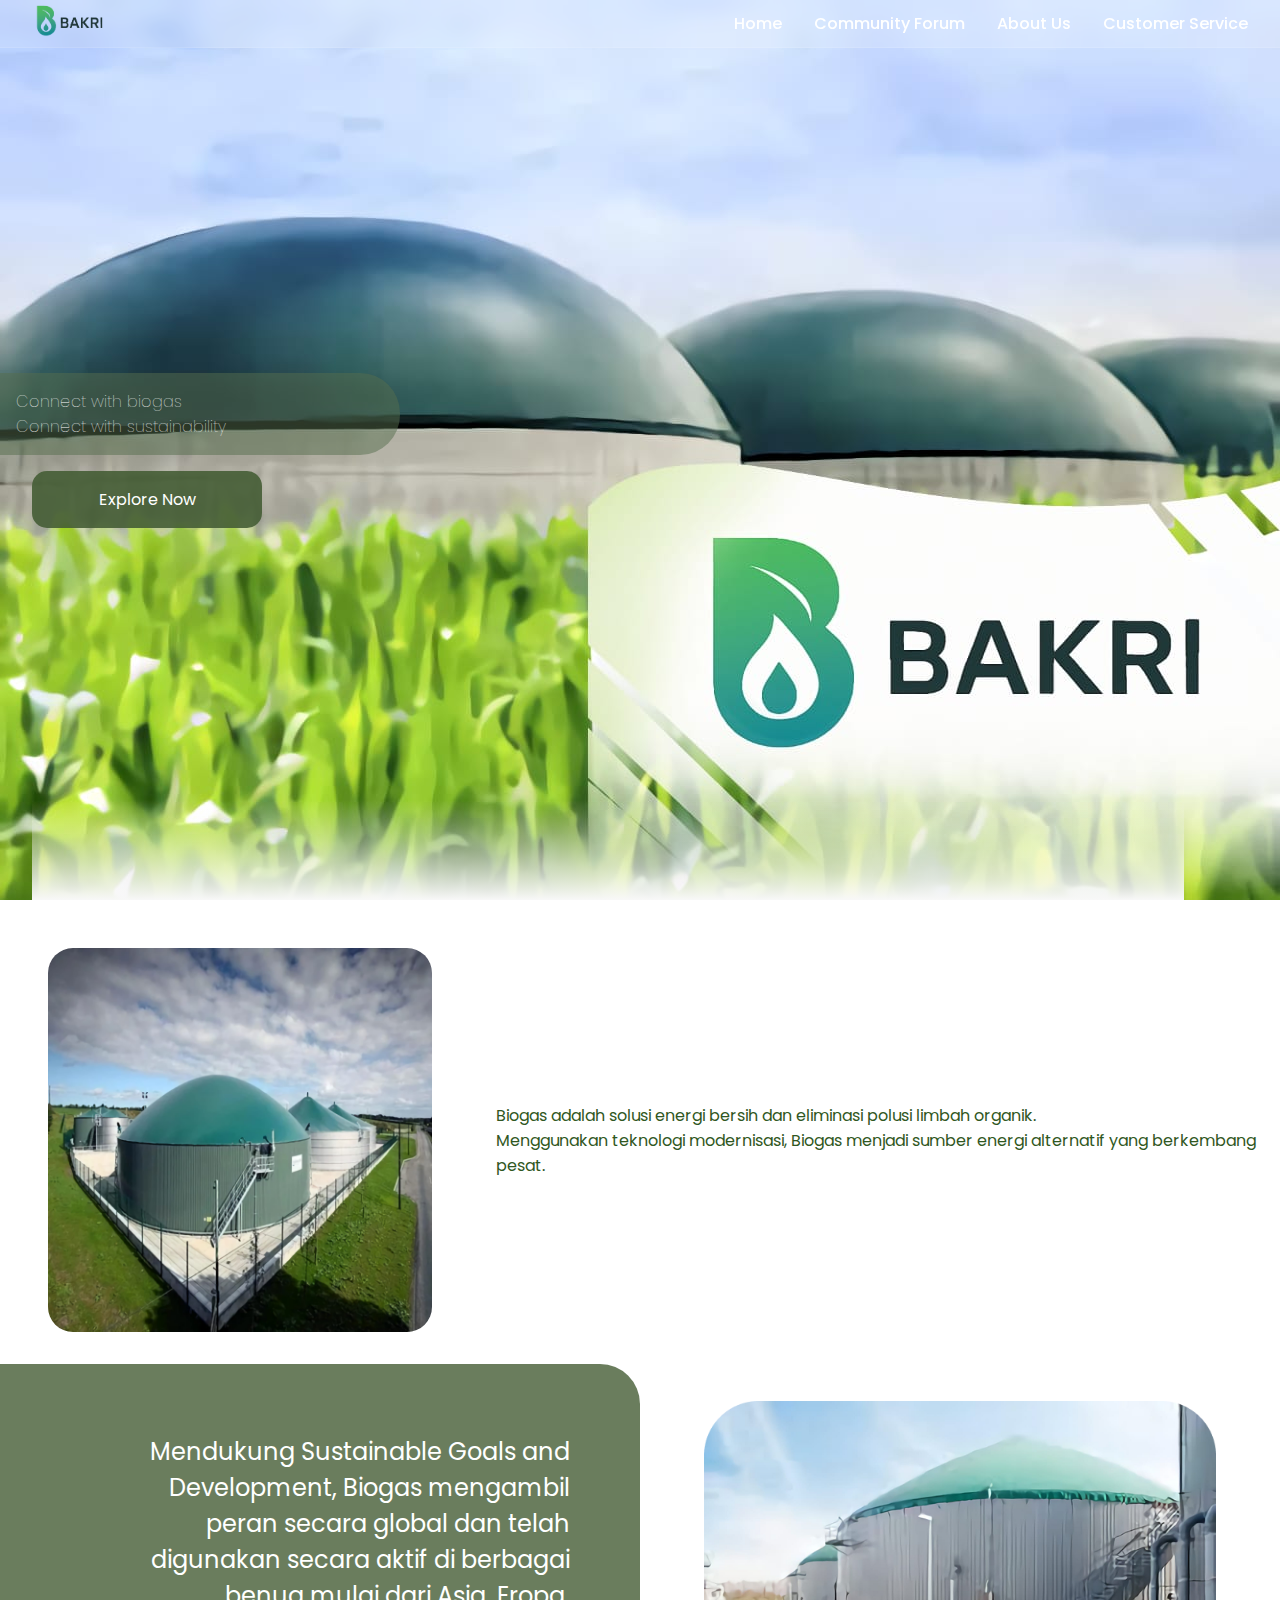
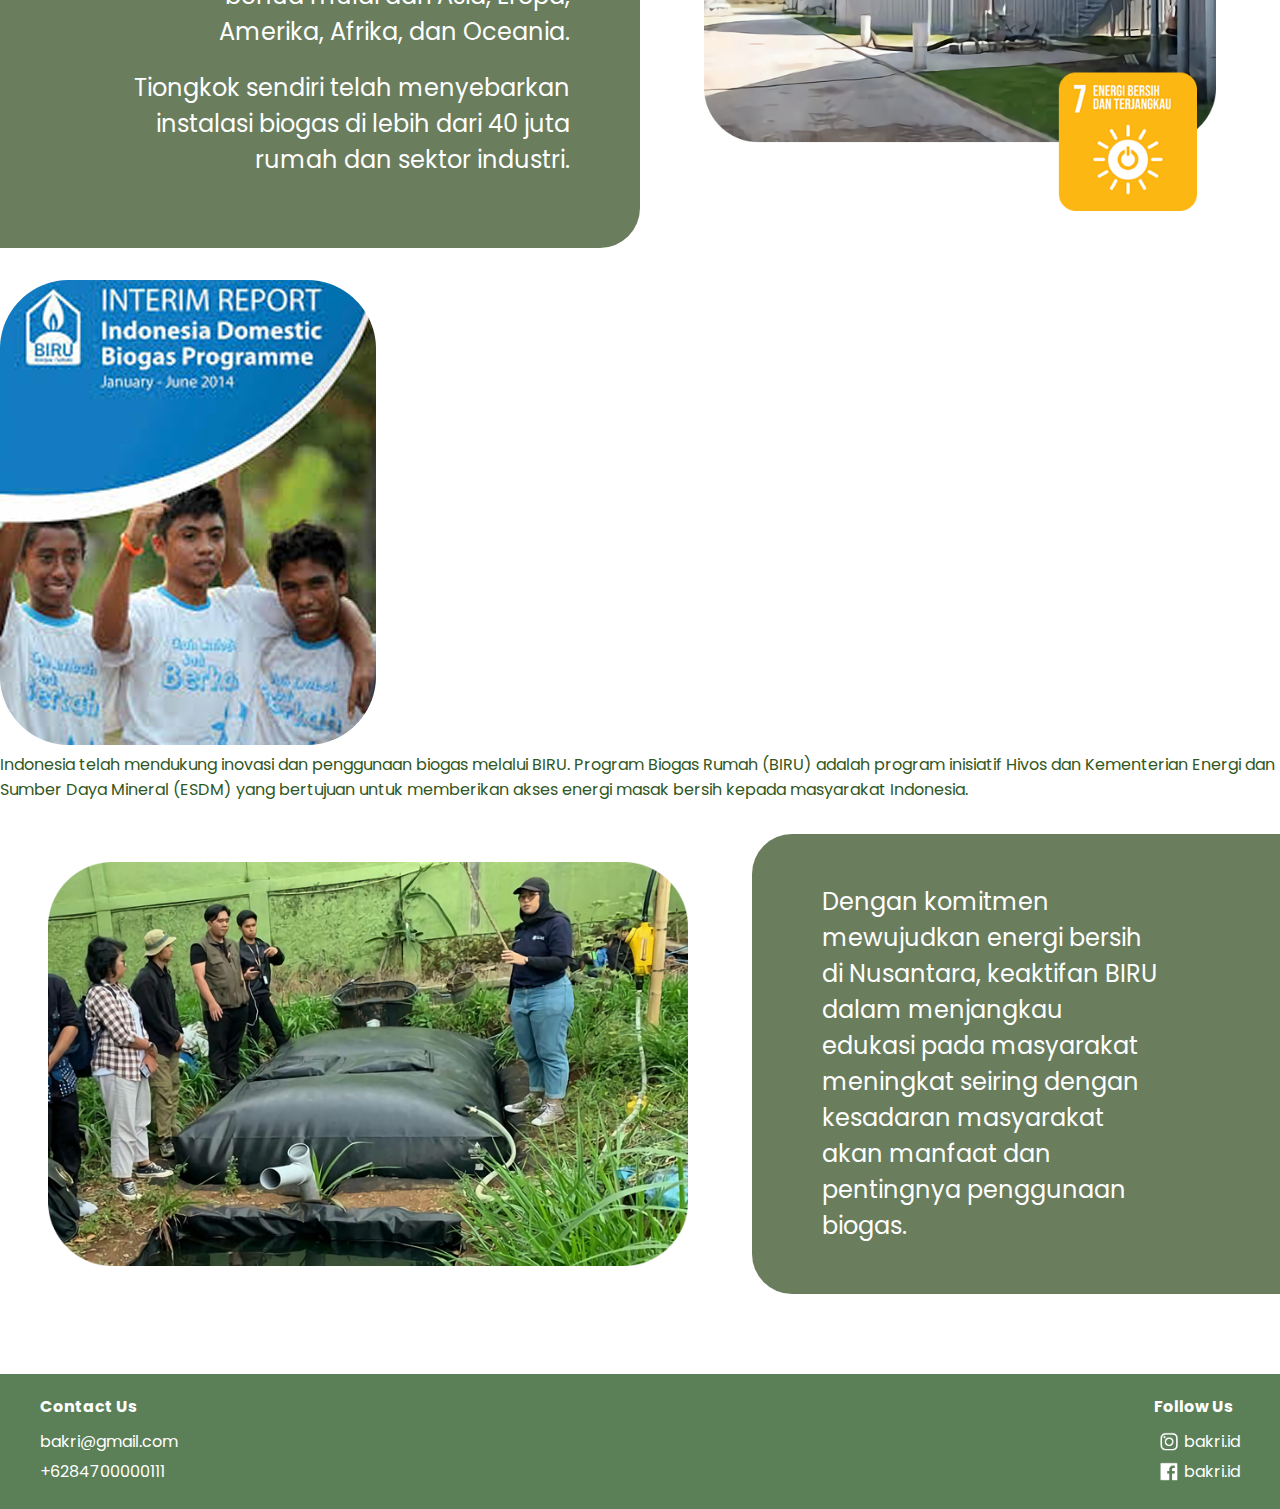
<file: index.html>
<!DOCTYPE html>
<html lang="id">
  <head>
    <meta charset="UTF-8" />
    <meta name="viewport" content="width=device-width, initial-scale=1.0" />
    <title>BAKRI - Biogas</title>
    <link rel="stylesheet" href="css/home.css" />
    <link
      href="https://fonts.googleapis.com/css2?family=Poppins:wght@400;500;600;700&display=swap"
      rel="stylesheet"
    />
  </head>
  <body>
    <header>
      <div class="logo">
        <img src="nav/logo.png" alt="Logo Bakri" />
      </div>
      <nav>
        <ul>
          <li><a href="index.html" class="white">Home</a></li>
          <li><a href="community.html" class="white">Community Forum</a></li>
          <li><a href="about.html" class="white">About Us</a></li>
          <li><a href="service.html" class="white">Customer Service</a></li>
        </ul>
      </nav>
    </header>

    <section class="hero">
      <div class="hero-content">
        <h1>Connect with biogas<br />Connect with sustainability</h1>
      </div>
      <a href="#info" class="hero-button">Explore Now</a>
      <div class="fade-transition"></div>
    </section>

    <section class="info-section" id="info">
      <div class="card1">
        <img src="home/img-1.jpg" alt="Instalasi Biogas" />
        <div class="text">
          <p>
            Biogas adalah solusi energi bersih dan eliminasi polusi limbah
            organik.
          </p>
          <p>
            Menggunakan teknologi modernisasi, Biogas menjadi sumber energi
            alternatif yang berkembang pesat.
          </p>
        </div>
      </div>

      <div class="card2">
        <div class="text">
          <p>
            Mendukung Sustainable Goals and Development, Biogas mengambil peran
            secara global dan telah digunakan secara aktif di berbagai benua
            mulai dari Asia, Eropa, Amerika, Afrika, dan Oceania.
          </p>
          <p>
            Tiongkok sendiri telah menyebarkan instalasi biogas di lebih dari 40
            juta rumah dan sektor industri.
          </p>
        </div>
        <img src="home/img-2.png" alt="Instalasi Biogas 2" />
      </div>

      <div class="card3">
        <img src="home/img-3.png" alt="Instalasi Biogas" />
        <div class="text">
          <p>
            Indonesia telah mendukung inovasi dan penggunaan biogas melalui
            BIRU. Program Biogas Rumah (BIRU) adalah program inisiatif Hivos dan
            Kementerian Energi dan Sumber Daya Mineral (ESDM) yang bertujuan
            untuk memberikan akses energi masak bersih kepada masyarakat
            Indonesia.
          </p>
        </div>
      </div>

      <div class="card4">
        <img src="home/img-4.png" alt="Instalasi Biogas" />
        <div class="text">
          <p>
            Dengan komitmen mewujudkan energi bersih di Nusantara, keaktifan
            BIRU dalam menjangkau edukasi pada masyarakat meningkat seiring
            dengan kesadaran masyarakat akan manfaat dan pentingnya penggunaan
            biogas.
          </p>
        </div>
      </div>
    </section>

    <footer class="footer">
      <div class="footer-column">
        <h4>Contact Us</h4>
        <p>bakri@gmail.com</p>
        <p>+6284700000111</p>
      </div>
      <div class="footer-column">
        <h4>Follow Us</h4>
        <p><img src="footer/ig.png" alt="Instagram" class="icon" /> bakri.id</p>
        <p><img src="footer/fb.png" alt="Facebook" class="icon" /> bakri.id</p>
      </div>
    </footer>

    <script src="script.js"></script>
  </body>
</html>
</file>
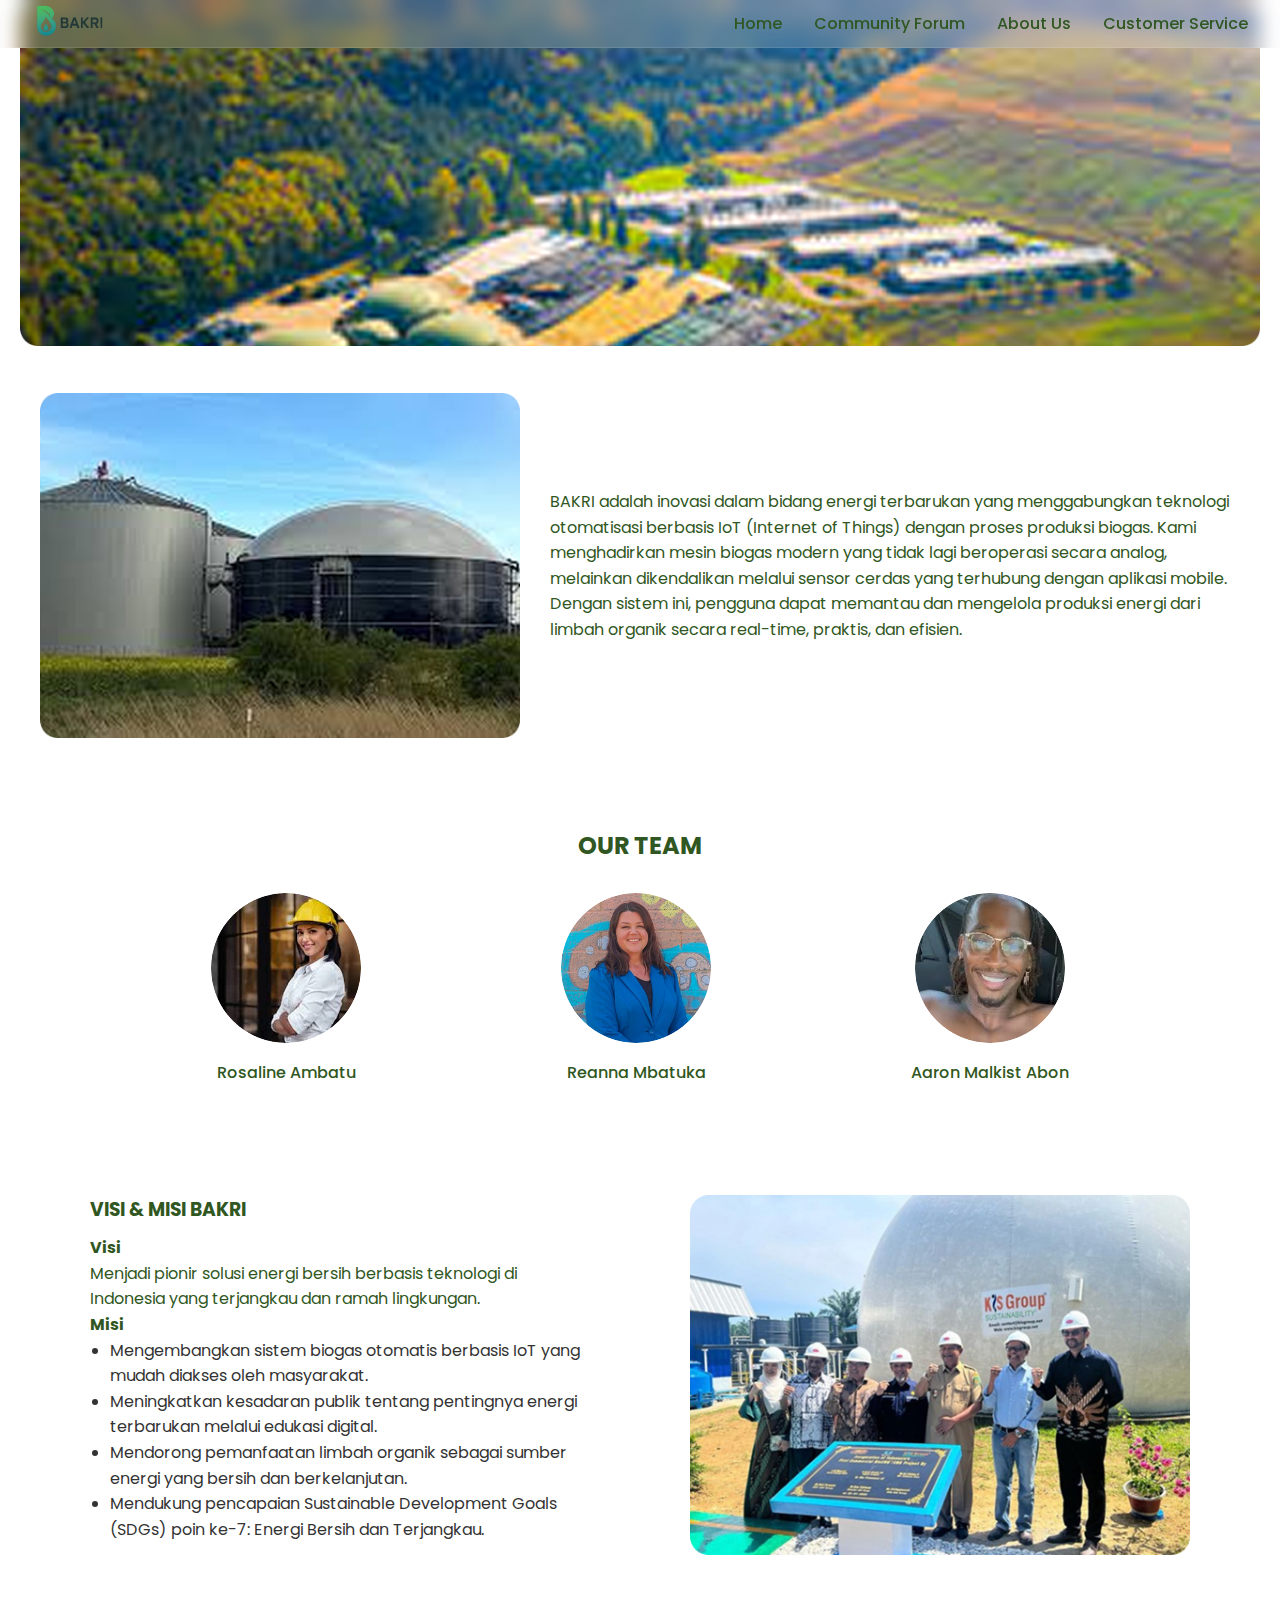
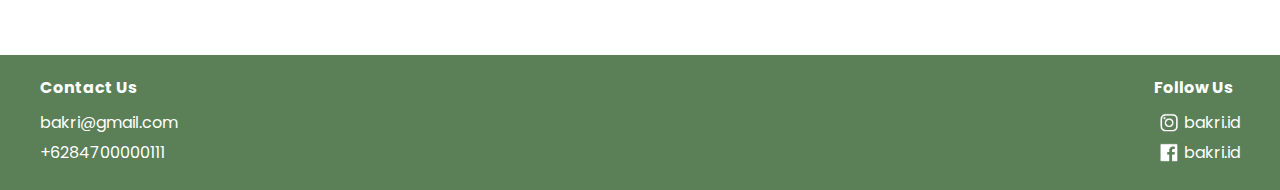
<file: about.html>
<!DOCTYPE html>
<html lang="id">
  <head>
    <meta charset="UTF-8" />
    <meta name="viewport" content="width=device-width, initial-scale=1.0" />
    <title>BAKRI - Biogas</title>
    <link rel="stylesheet" href="css/about.css" />
    <link
      href="https://fonts.googleapis.com/css2?family=Poppins:wght@400;500;600;700&display=swap"
      rel="stylesheet"
    />
  </head>
  <body>
    <header>
      <div class="logo">
        <img src="nav/logo.png" alt="Logo Bakri" />
      </div>
      <nav>
        <ul>
          <li><a href="index.html" class="green">Home</a></li>
          <li><a href="community.html" class="green">Community Forum</a></li>
          <li><a href="about.html" class="green">About Us</a></li>
          <li><a href="service.html" class="green">Customer Service</a></li>
        </ul>
      </nav>
    </header>

    <img src="about/head.png" alt="Hero Image" class="hero" />

    <div class="content">
      <img src="about/img-1.png" alt="Biogas Plant" />
      <div class="text">
        <p>
          BAKRI adalah inovasi dalam bidang energi terbarukan yang menggabungkan
          teknologi otomatisasi berbasis IoT (Internet of Things) dengan proses
          produksi biogas. Kami menghadirkan mesin biogas modern yang tidak lagi
          beroperasi secara analog, melainkan dikendalikan melalui sensor cerdas
          yang terhubung dengan aplikasi mobile. Dengan sistem ini, pengguna
          dapat memantau dan mengelola produksi energi dari limbah organik
          secara real-time, praktis, dan efisien.
        </p>
      </div>
    </div>

    <section class="team-section">
      <h2>OUR TEAM</h2>
      <div class="team-members">
        <div class="team-member">
          <img src="about/mem-1.png" alt="Rosaline Ambatu" />
          <p>Rosaline Ambatu</p>
        </div>
        <div class="team-member">
          <img src="about/mem-2.png" alt="Reanna Mbatuka" />
          <p>Reanna Mbatuka</p>
        </div>
        <div class="team-member">
          <img src="about/mem-3.png" alt="Aaron Malkist Abon" />
          <p>Aaron Malkist Abon</p>
        </div>
      </div>
    </section>

    <section class="visi-misi">
      <div class="text">
        <h3>VISI & MISI BAKRI</h3>
        <p>
          <strong>Visi</strong><br />
          Menjadi pionir solusi energi bersih berbasis teknologi di Indonesia
          yang terjangkau dan ramah lingkungan.
        </p>
        <p><strong>Misi</strong></p>
        <ul>
          <li>
            Mengembangkan sistem biogas otomatis berbasis IoT yang mudah diakses
            oleh masyarakat.
          </li>
          <li>
            Meningkatkan kesadaran publik tentang pentingnya energi terbarukan
            melalui edukasi digital.
          </li>
          <li>
            Mendorong pemanfaatan limbah organik sebagai sumber energi yang
            bersih dan berkelanjutan.
          </li>
          <li>
            Mendukung pencapaian Sustainable Development Goals (SDGs) poin ke-7:
            Energi Bersih dan Terjangkau.
          </li>
        </ul>
      </div>
      <img src="about/visi.png" alt="Team on Site" />
    </section>

    <footer class="footer">
      <div class="footer-column">
        <h4>Contact Us</h4>
        <p>bakri@gmail.com</p>
        <p>+6284700000111</p>
      </div>
      <div class="footer-column">
        <h4>Follow Us</h4>
        <p><img src="footer/ig.png" alt="Instagram" class="icon" /> bakri.id</p>
        <p><img src="footer/fb.png" alt="Facebook" class="icon" /> bakri.id</p>
      </div>
    </footer>

    <script src="script.js"></script>
  </body>
</html>
</file>
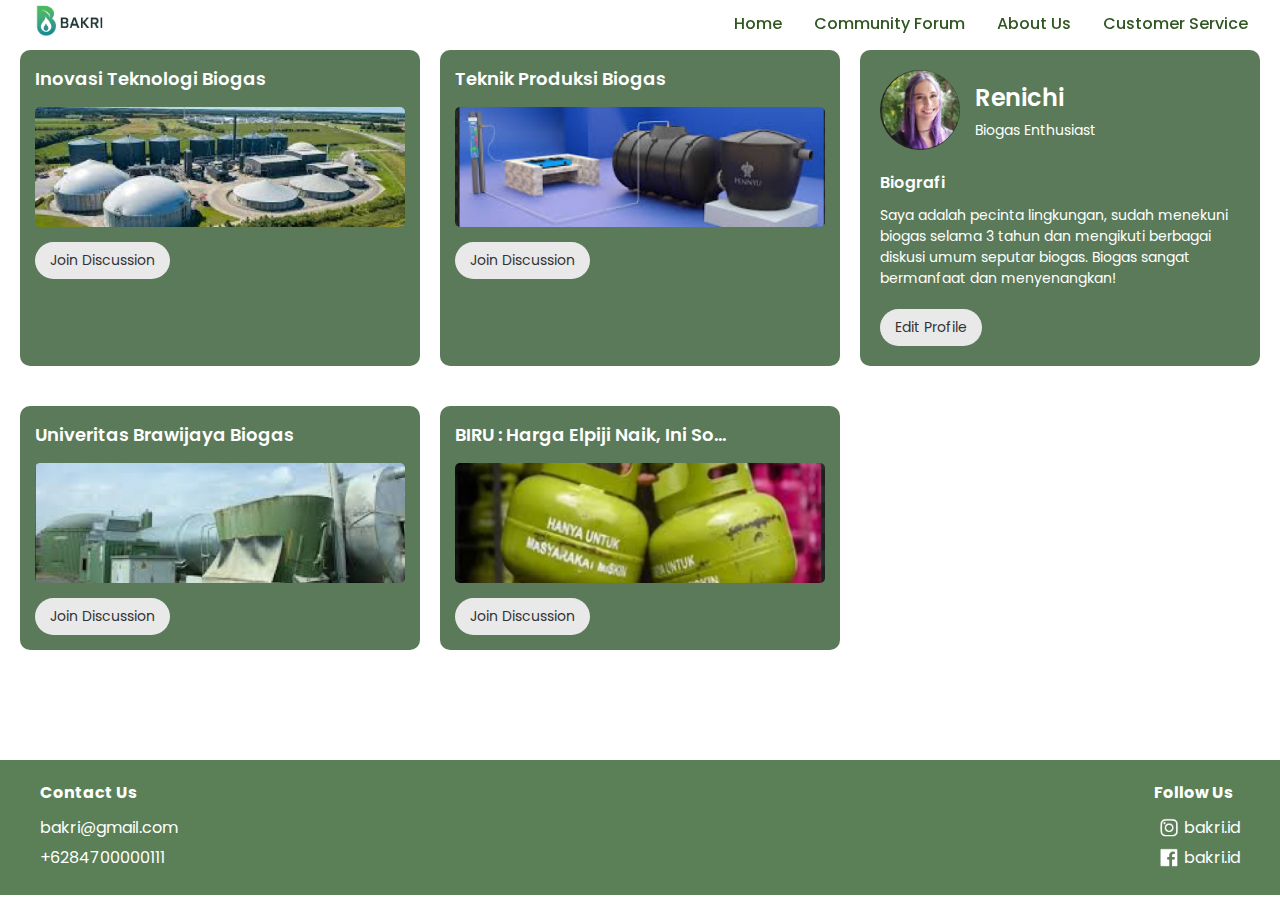
<file: community.html>
<!DOCTYPE html>
<html lang="en">
  <head>
    <meta charset="UTF-8" />
    <meta name="viewport" content="width=device-width, initial-scale=1.0" />
    <title>BAKRI - Biogas Community Forum</title>
    <link rel="stylesheet" href="css/community.css" />
    <link
      href="https://fonts.googleapis.com/css2?family=Poppins:wght@400;500;600;700&display=swap"
      rel="stylesheet"
    />
  </head>
  <body>
    <header>
      <div class="logo">
        <img src="nav/logo.png" alt="Logo Bakri" />
      </div>
      <nav>
        <ul>
          <li><a href="index.html" class="green">Home</a></li>
          <li><a href="community.html" class="green">Community Forum</a></li>
          <li><a href="about.html" class="green">About Us</a></li>
          <li><a href="service.html" class="green">Customer Service</a></li>
        </ul>
      </nav>
    </header>

    <div class="container">
      <div class="divider"></div>
    </div>

    <main>
      <div class="container">
        <div class="main-content">
          <div class="topic-card">
            <h3 class="topic-title">Inovasi Teknologi Biogas</h3>
            <div class="topic-image">
              <img src="community/elsatu.png" alt="Inovasi Teknologi Biogas" />
            </div>
            <a
              class="join-btn"
              href="https://web.facebook.com/share/g/18yyXfLfjD/"
              target="_blank"
              rel="noopener noreferrer"
            >
              Join Discussion
            </a>
          </div>

          <div class="topic-card">
            <h3 class="topic-title">Teknik Produksi Biogas</h3>
            <div class="topic-image">
              <img src="community/eldua.png" alt="Teknik Produksi Biogas" />
            </div>
            <a
              class="join-btn"
              href="https://web.facebook.com/share/g/18yyXfLfjD/"
              target="_blank"
              rel="noopener noreferrer"
            >
              Join Discussion
            </a>
          </div>

          <!-- Profile Card -->
          <div class="profile-card">
            <div class="profile-header">
              <div class="profile-image">
                <img src="community/orang.png" alt="Renichi Profile" />
              </div>
              <div>
                <div class="profile-name">Renichi</div>
                <div class="profile-title">Biogas Enthusiast</div>
              </div>
            </div>

            <h4 class="profile-section-title">Biografi</h4>
            <p class="profile-description">
              Saya adalah pecinta lingkungan, sudah menekuni biogas selama 3
              tahun dan mengikuti berbagai diskusi umum seputar biogas. Biogas
              sangat bermanfaat dan menyenangkan!
            </p>

            <button class="edit-profile-btn">Edit Profile</button>
          </div>

          <div class="topic-card">
            <h3 class="topic-title">Univeritas Brawijaya Biogas</h3>
            <div class="topic-image">
              <img
                src="community/eltiga.png"
                alt="Universitas Brawijaya Biogas"
              />
            </div>
            <a
              class="join-btn"
              href="https://web.facebook.com/share/g/18yyXfLfjD/"
              target="_blank"
              rel="noopener noreferrer"
            >
              Join Discussion
            </a>
          </div>

          <div class="topic-card">
            <h3 class="topic-title">BIRU : Harga Elpiji Naik, Ini So...</h3>
            <div class="topic-image">
              <img src="community/elempat.png" alt="BIRU Harga Elpiji Naik" />
            </div>
            <a
              class="join-btn"
              href="https://web.facebook.com/share/g/18yyXfLfjD/"
              target="_blank"
              rel="noopener noreferrer"
            >
              Join Discussion
            </a>
          </div>
        </div>
      </div>
    </main>

    <footer class="footer">
      <div class="footer-column">
        <h4>Contact Us</h4>
        <p>bakri@gmail.com</p>
        <p>+6284700000111</p>
      </div>
      <div class="footer-column">
        <h4>Follow Us</h4>
        <p><img src="footer/ig.png" alt="Instagram" class="icon" /> bakri.id</p>
        <p><img src="footer/fb.png" alt="Facebook" class="icon" /> bakri.id</p>
      </div>
    </footer>

    <script src="script.js"></script>
  </body>
</html>
</file>
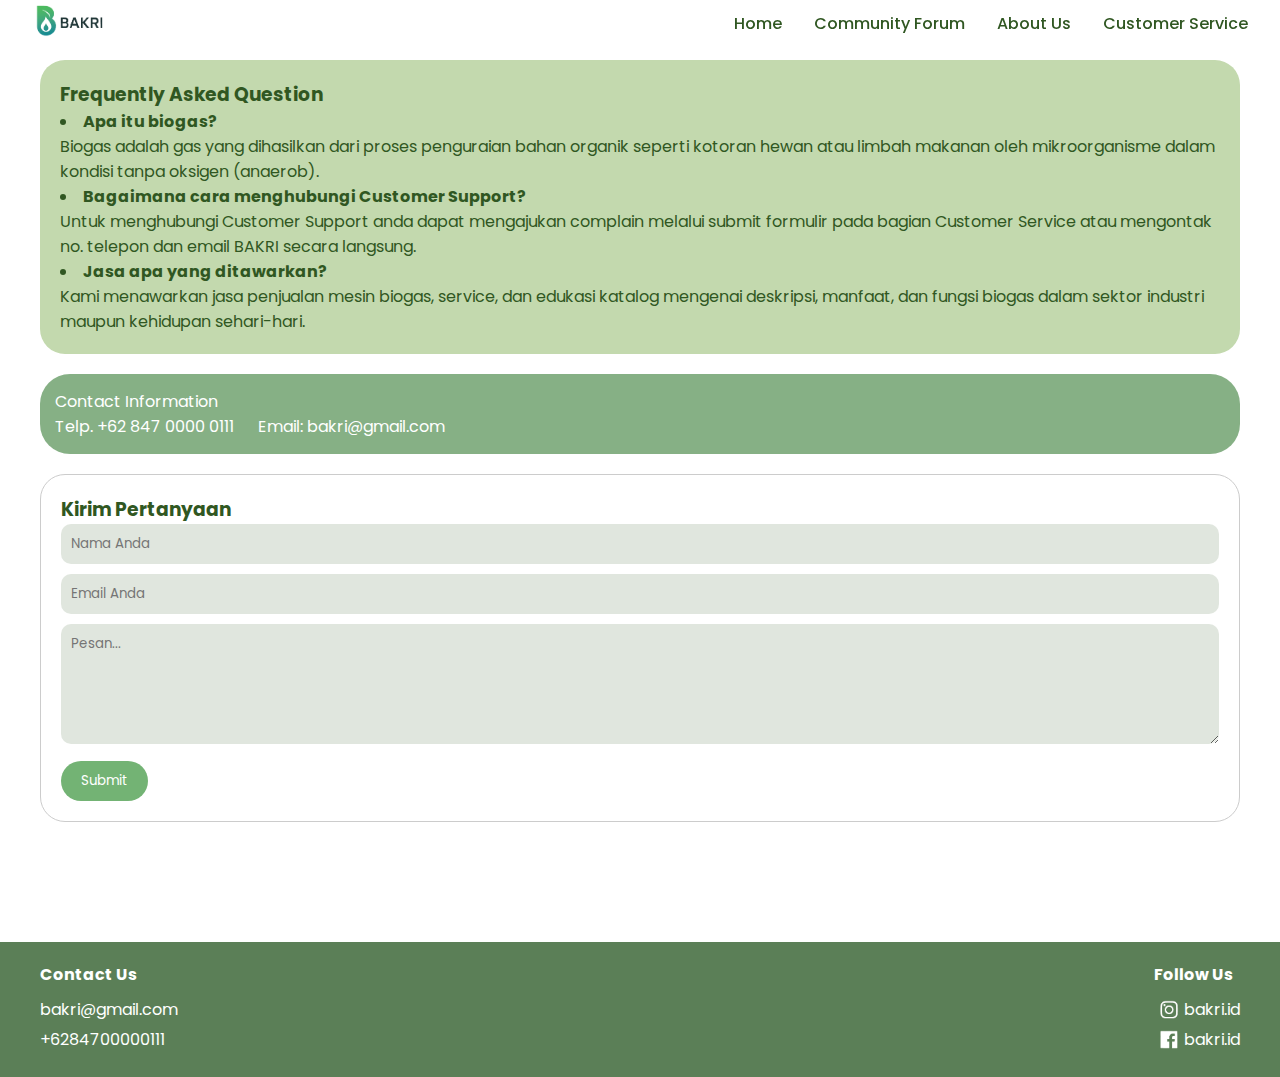
<file: service.html>
<!DOCTYPE html>
<html lang="id">
  <head>
    <meta charset="UTF-8" />
    <meta name="viewport" content="width=device-width, initial-scale=1.0" />
    <title>BAKRI - Energi Terbarukan</title>
    <link rel="stylesheet" href="css/service.css" />
    <link
      href="https://fonts.googleapis.com/css2?family=Poppins:wght@400;500;600;700&display=swap"
      rel="stylesheet"
    />
  </head>

  <body>
    <header>
      <div class="logo">
        <img src="nav/logo.png" alt="Logo Bakri" />
      </div>
      <nav>
        <ul>
          <li><a href="index.html" class="green">Home</a></li>
          <li><a href="community.html" class="green">Community Forum</a></li>
          <li><a href="about.html" class="green">About Us</a></li>
          <li><a href="service.html" class="green">Customer Service</a></li>
        </ul>
      </nav>
    </header>

    <section class="faq-section">
      <div class="faq-box">
        <h3>Frequently Asked Question</h3>
        <ul>
          <li>
            <strong>Apa itu biogas?</strong><br />Biogas adalah gas yang
            dihasilkan dari proses penguraian bahan organik seperti kotoran
            hewan atau limbah makanan oleh mikroorganisme dalam kondisi tanpa
            oksigen (anaerob).
          </li>
          <li>
            <strong>Bagaimana cara menghubungi Customer Support?</strong
            ><br />Untuk menghubungi Customer Support anda dapat mengajukan
            complain melalui submit formulir pada bagian Customer Service atau
            mengontak no. telepon dan email BAKRI secara langsung.
          </li>
          <li>
            <strong>Jasa apa yang ditawarkan?</strong><br />Kami menawarkan jasa
            penjualan mesin biogas, service, dan edukasi katalog mengenai
            deskripsi, manfaat, dan fungsi biogas dalam sektor industri maupun
            kehidupan sehari-hari.
          </li>
        </ul>
      </div>

      <div class="contact-box">
        <p>Contact Information</p>
        <p>
          Telp. +62 847 0000 0111 &nbsp;&nbsp;&nbsp;&nbsp; Email:
          bakri@gmail.com
        </p>
      </div>

      <div class="form-container">
        <h3>Kirim Pertanyaan</h3>
        <input type="text" placeholder="Nama Anda" />
        <input type="email" placeholder="Email Anda" />
        <textarea rows="5" placeholder="Pesan..."></textarea>
        <button type="submit">Submit</button>
      </div>
    </section>

    <footer class="footer">
      <div class="footer-column">
        <h4>Contact Us</h4>
        <p>bakri@gmail.com</p>
        <p>+6284700000111</p>
      </div>
      <div class="footer-column">
        <h4>Follow Us</h4>
        <p><img src="footer/ig.png" alt="Instagram" class="icon" /> bakri.id</p>
        <p><img src="footer/fb.png" alt="Facebook" class="icon" /> bakri.id</p>
      </div>
    </footer>
  </body>
</html>
</file>
<file: css/home.css>
* {
  margin: 0;
  padding: 0;
  box-sizing: border-box;
  font-family: "Poppins", sans-serif;
}

html {
  scroll-behavior: smooth;
}

body {
  background-color: #fff;
  color: #305722;
}

header {
  display: flex;
  justify-content: space-between;
  align-items: center;
  padding: 0 2rem;
  position: absolute;
  width: 100%;
  z-index: 10;

  background-color: rgb(255, 255, 255, 0.15);
  backdrop-filter: blur(10px);
  border-bottom: 1px solid rgba(255, 255, 255, 0.1);
}

header .logo img {
  height: 40px;
}

nav ul {
  display: flex;
  list-style: none;
  gap: 2rem;
}
nav ul li a {
  text-decoration: none;
  color: white;
  font-weight: 500;
}

.hero {
  position: relative;
  height: 100vh;
  background: url("home/bg.jpg") center/cover no-repeat;
  display: flex;
  flex-direction: column;
  justify-content: center;
  padding: 2rem;
  margin-bottom: 3rem;
  color: white;
}

.hero-content {
  max-width: 400px;
  background: rgba(86, 110, 78, 0.5);
  padding: 1rem;
  padding-bottom: 0;
  border-top-right-radius: 40px;
  border-bottom-right-radius: 40px;
  border-top-left-radius: 0;
  border-bottom-left-radius: 0;
  margin-left: -2rem;
  margin-bottom: 1rem;
  display: flex;
  flex-direction: column;
  gap: 1rem;
}

.hero-content h1 {
  font-size: 1rem;
  font-weight: 100;
  margin-bottom: 1rem;
}

.hero-button {
  width: 230px;
  padding: 1rem 1.5rem;
  font-size: 1rem;
  border: none;
  background-color: rgb(69, 93, 53, 0.9);
  color: white;
  border-radius: 15px;
  cursor: pointer;
  align-self: flex-start;
  transition: background-color 0.3s ease;
  display: inline-block;
  text-decoration: none;
  font-family: inherit;
  text-align: center;
}

.hero-button:hover {
  background-color: #2f6a34;
}

.hero-logo {
  width: 180px;
}

/* section 2 */
.fade-transition {
  position: absolute;
  bottom: 0;
  width: 90%;
  height: 100px;
  background: linear-gradient(
    to bottom,
    rgba(255, 255, 255, 0) 0%,
    #f8f8f8 100%
  );
}

.info-section {
  display: flex;
  gap: 2rem;
  flex-direction: column;
  justify-content: space-evenly;
  box-sizing: border-box;
}

.card1 {
  display: flex;
  gap: 4rem;
  align-items: center;
}

.card1 img {
  margin-left: 3rem;
  width: 30%;
  border-radius: 25px;
}

.card1 .text1 {
  width: 60%;
  background-color: rgb(69, 93, 53, 0.8);
  color: white;
  margin-right: -2rem;
  padding: 50px 120px 50px 70px;
  border-radius: 40px 0 0 40px;
  font-size: 1.5rem;
  line-height: 1.5;
}
.card1 .text1 p {
  margin: 20px 0;
}
.card1 .text2 {
  width: 60%;
  color: rgb(69, 93, 53);
  margin-right: -2rem;
  padding: 50px 120px 50px 70px;
  border-radius: 40px 0 0 40px;
  margin: 0;
  font-size: 1.5rem;
  line-height: 1.5;
}

.card2 {
  display: flex;
  gap: 4rem;
  align-items: center;
}

.card2 img {
  margin-right: 3rem;
  width: 40%;
  border-radius: 25px;
}

.card2 .text {
  width: 50%;
  background-color: rgb(69, 93, 53, 0.8);
  color: white;
  padding: 50px 70px 50px 120px;
  border-radius: 0 40px 40px 0;
  margin: 0;
  font-size: 1.5rem;
  text-align: right;
  line-height: 1.5;
}
.card2 .text p {
  margin: 20px 0;
}

.card4 {
  display: flex;
  gap: 4rem;
  align-items: center;
}

.card4 img {
  margin-left: 3rem;
  width: 50%;
  border-radius: 25px;
}

.card4 .text {
  width: 50%;
  background-color: rgb(69, 93, 53, 0.8);
  color: white;
  margin-right: -2rem;
  padding: 50px 120px 50px 70px;
  border-radius: 40px 0 0 40px;
  margin: 0;
  font-size: 1.5rem;
  line-height: 1.5;
}
.card4 .text1 p {
  margin: 20px 0;
}

.footer {
  margin-top: 5rem;
  background-color: #5b7f57;
  color: white;
  display: flex;
  justify-content: space-between;
  padding: 20px 40px;
}

.footer-column h4 {
  margin-bottom: 10px;
  font-size: 1rem;
}

.footer-column p {
  margin: 5px 0;
  display: flex;
  align-items: center;
}

.footer-column .icon {
  width: 30px;
}
</file>
<file: css/about.css>
* {
  margin: 0;
  padding: 0;
  box-sizing: border-box;
  font-family: "Poppins", sans-serif;
}

body {
  background-color: #fff;
  color: #305722;
}
header {
  display: flex;
  justify-content: space-between;
  align-items: center;
  padding: 0 2rem;
  position: absolute;
  width: 100%;
  z-index: 10;

  background-color: rgb(255, 255, 255, 0.15);
  backdrop-filter: blur(10px);
  border-bottom: 1px solid rgba(255, 255, 255, 0.1);
}

header .logo img {
  height: 40px;
}

nav ul {
  display: flex;
  list-style: none;
  gap: 2rem;
}
nav ul li a {
  text-decoration: none;
  color: #305722;
  font-weight: 500;
}

.hero {
  width: 100%;
  height: auto;
  padding: 0 20px;
}

.content {
  display: flex;
  padding: 40px;
  gap: 30px;
  background-color: white;
  align-items: center;
}

.content img {
  width: 40%;
  border-radius: 10px;
}

.text {
  font-size: 16px;
  color: #305722;
  line-height: 1.6;
}

.team-section {
  text-align: center;
  padding: 50px 20px;
}

.team-section h2 {
  color: #305722;
  margin-bottom: 30px;
}

.team-members {
  display: flex;
  justify-content: center;
  gap: 200px;
  flex-wrap: wrap;
  margin-bottom: 40px;
}

.team-member {
  text-align: center;
}

.team-member img {
  width: 150px;
  height: 150px;
  object-fit: cover;
  border-radius: 50%;
}

.team-member p {
  margin-top: 10px;
  font-weight: 500;
}

.visi-misi {
  display: flex;
  flex-wrap: wrap;
  align-items: flex-start;
  justify-content: center;
  gap: 100px;
  padding: 20px;
}

.visi-misi .text {
  max-width: 500px;
}

.visi-misi h3 {
  color: #305722;
  margin-bottom: 10px;
}

.visi-misi ul {
  padding-left: 20px;
  color: #333;
}

.visi-misi img {
  width: 500px;
  border-radius: 15px;
}

.footer {
  margin-top: 5rem;
  background-color: #5b7f57;
  color: white;
  display: flex;
  justify-content: space-between;
  padding: 20px 40px;
}

.footer-column h4 {
  margin-bottom: 10px;
  font-size: 1rem;
}

.footer-column p {
  margin: 5px 0;
  display: flex;
  align-items: center;
}

.footer-column .icon {
  width: 30px;
}
</file>
<file: css/community.css>
* {
  margin: 0;
  padding: 0;
  box-sizing: border-box;
  font-family: "Poppins", sans-serif;
}

body {
  background-color: #fff;
  color: #305722;
}
header {
  display: flex;
  justify-content: space-between;
  align-items: center;
  padding: 0 2rem;
  position: absolute;
  width: 100%;
  z-index: 10;

  background-color: rgb(255, 255, 255, 0.15);
  backdrop-filter: blur(10px);
  border-bottom: 1px solid rgba(255, 255, 255, 0.1);
}

header .logo img {
  height: 40px;
}

nav ul {
  display: flex;
  list-style: none;
  gap: 2rem;
}
nav ul li a {
  text-decoration: none;
  color: #305722;
  font-weight: 500;
}

.main-content {
  margin-left: 20px;
  display: flex;
  flex-wrap: wrap;
  padding: 30px 0;
  gap: 20px;
}

.topic-card {
  margin-top: 20px;
  background-color: #5a7a59;
  border-radius: 10px;
  padding: 15px;
  width: calc(33.333% - 20px);
  color: white;
}

.topic-title {
  font-size: 18px;
  font-weight: 600;
  margin-bottom: 15px;
}

.topic-image {
  width: 100%;
  height: 120px;
  border-radius: 5px;
  margin-bottom: 15px;
  overflow: hidden;
}

.topic-image img {
  width: 100%;
  height: 100%;
  object-fit: cover;
}

.join-btn {
  display: inline-block;
  text-decoration: none;
  background-color: #e9e9e9;
  color: #333;
  border: none;
  padding: 8px 15px;
  border-radius: 20px;
  cursor: pointer;
  font-size: 14px;
  transition: background-color 0.3s;
}

.join-btn:hover {
  background-color: #d4d4d4;
}

.profile-card {
  margin-top: 20px;
  background-color: #5a7a59;
  border-radius: 10px;
  padding: 20px;
  width: calc(33.333% - 20px);
  color: white;
}

.profile-header {
  display: flex;
  align-items: center;
  margin-bottom: 20px;
}

.profile-image {
  width: 80px;
  height: 80px;
  border-radius: 50%;
  overflow: hidden;
  margin-right: 15px;
}

.profile-image img {
  width: 100%;
  height: 100%;
  object-fit: cover;
}

.profile-name {
  font-size: 24px;
  font-weight: 600;
}

.profile-title {
  font-size: 14px;
  margin-top: 5px;
}

.profile-section-title {
  font-size: 16px;
  font-weight: 600;
  margin: 15px 0 10px;
}

.profile-description {
  font-size: 14px;
  line-height: 1.5;
  margin-bottom: 20px;
}

.edit-profile-btn {
  background-color: #e9e9e9;
  color: #333;
  border: none;
  padding: 8px 15px;
  border-radius: 20px;
  cursor: pointer;
  font-size: 14px;
  transition: background-color 0.3s;
}

.edit-profile-btn:hover {
  background-color: #d4d4d4;
}

.footer {
  margin-top: 5rem;
  background-color: #5b7f57;
  color: white;
  display: flex;
  justify-content: space-between;
  padding: 20px 40px;
}

.footer-column h4 {
  margin-bottom: 10px;
  font-size: 1rem;
}

.footer-column p {
  margin: 5px 0;
  display: flex;
  align-items: center;
}

.footer-column .icon {
  width: 30px;
}

@media screen and (max-width: 1024px) {
  .main-content {
    display: flex;
    flex-direction: column;
  }

  .topic-card,
  .profile-card {
    width: 98%;
  }
  .topic-image {
    display: flex;
    justify-content: center;
    align-items: center;
  }
  .topic-image img {
    max-width: 90%;
    height: auto;
    display: block;
  }

  .profile-card {
    order: -1;
    margin-bottom: 20px;
  }

  .profile-header {
    flex-direction: column;
    align-items: center;
    text-align: center;
  }

  .profile-image {
    margin-right: 0;
    margin-bottom: 10px;
  }

  .profile-name {
    font-size: 20px;
  }

  .profile-title {
    font-size: 12px;
  }
}

@media screen and (max-width: 540px) {
  .main-content {
    display: flex;
    flex-direction: column;
  }

  .topic-card,
  .profile-card {
    width: 98%;
  }
  .topic-image {
    display: flex;
    justify-content: center;
    align-items: center;
  }
  .topic-image img {
    max-width: 90%;
    height: auto;
    display: block;
  }

  .profile-card {
    order: -1;
    margin-bottom: 20px;
  }

  .profile-header {
    flex-direction: column;
    align-items: center;
    text-align: center;
  }

  .profile-image {
    margin-right: 0;
    margin-bottom: 10px;
  }

  .profile-name {
    font-size: 20px;
  }

  .profile-title {
    font-size: 12px;
  }
}

@media screen and (max-width: 768px) {
  header {
    font-size: 0.6rem;
    padding: 0.5rem 1rem;
    align-items: flex-start;
  }

  header .logo img {
    height: 20px;
  }

  nav ul {
    gap: 1rem;
    flex-wrap: wrap;
  }

  .main-content {
    display: flex;
    flex-direction: column;
  }

  .topic-card,
  .profile-card {
    width: 95%;
  }
  .topic-title {
    font-size: 10px;
  }
  .join-btn {
    font-size: 10px;
    height: 30px;
    width: 120px;
    text-align: center;
    padding: 0.4rem;
  }
  .topic-image {
    display: flex;
    justify-content: center;
    align-items: center;
  }
  .topic-image img {
    max-width: 80%;
    height: auto;
    display: block;
  }

  .profile-card {
    order: -1;
    margin-bottom: 20px;
  }

  .profile-header {
    flex-direction: column;
    align-items: center;
    text-align: center;
  }

  .profile-image {
    margin-right: 0;
    margin-bottom: 10px;
  }

  .profile-name {
    font-size: 15px;
  }

  .profile-title {
    font-size: 10px;
  }

  .profile-section-title {
    font-size: 10px;
  }

  .profile-description {
    font-size: 8px;
  }

  .edit-profile-btn {
    font-size: 10px;
  }

  .footer {
    font-size: 0.5rem;
    padding: 5px 30px;
  }
  .footer-column h4 {
    margin-bottom: 10px;
    font-size: 0.8rem;
  }
  .footer-column .icon {
    width: 20px;
  }
}
</file>
<file: css/service.css>
* {
  margin: 0;
  padding: 0;
  box-sizing: border-box;
  font-family: "Poppins", sans-serif;
}

body {
  background-color: #fff;
  color: #305722;
}
header {
  display: flex;
  justify-content: space-between;
  align-items: center;
  padding: 0 2rem;
  position: absolute;
  width: 100%;
  z-index: 10;

  background-color: rgb(255, 255, 255, 0.15);
  backdrop-filter: blur(10px);
  border-bottom: 1px solid rgba(255, 255, 255, 0.1);
}

header .logo img {
  height: 40px;
}

nav ul {
  display: flex;
  list-style: none;
  gap: 2rem;
}
nav ul li a {
  text-decoration: none;
  color: #305722;
  font-weight: 500;
}

.faq-section {
  padding: 40px;
}

.faq-box {
  background-color: #c3d9ae;
  border-radius: 25px;
  padding: 20px;
  margin: 20px 0;
}

.faq-box ul {
  list-style: disc inside;
}

.contact-box {
  background-color: rgb(104, 156, 102, 0.8);
  color: white;
  padding: 15px;
  border-radius: 30px;
  margin-bottom: 20px;
}

.form-container {
  border: 1px solid #ccc;
  border-radius: 25px;
  padding: 20px;
}

.form-container input,
.form-container textarea {
  background-color: rgb(48, 87, 34, 0.15);
  width: 100%;
  margin-bottom: 10px;
  padding: 10px;
  border-radius: 10px;
  border: none;
}

.form-container button {
  background-color: #73b374;
  color: white;
  border: none;
  padding: 10px 20px;
  border-radius: 20px;
  cursor: pointer;
}

.footer {
  margin-top: 5rem;
  background-color: #5b7f57;
  color: white;
  display: flex;
  justify-content: space-between;
  padding: 20px 40px;
}

.footer-column h4 {
  margin-bottom: 10px;
  font-size: 1rem;
}

.footer-column p {
  margin: 5px 0;
  display: flex;
  align-items: center;
}

.footer-column .icon {
  width: 30px;
}
</file>
